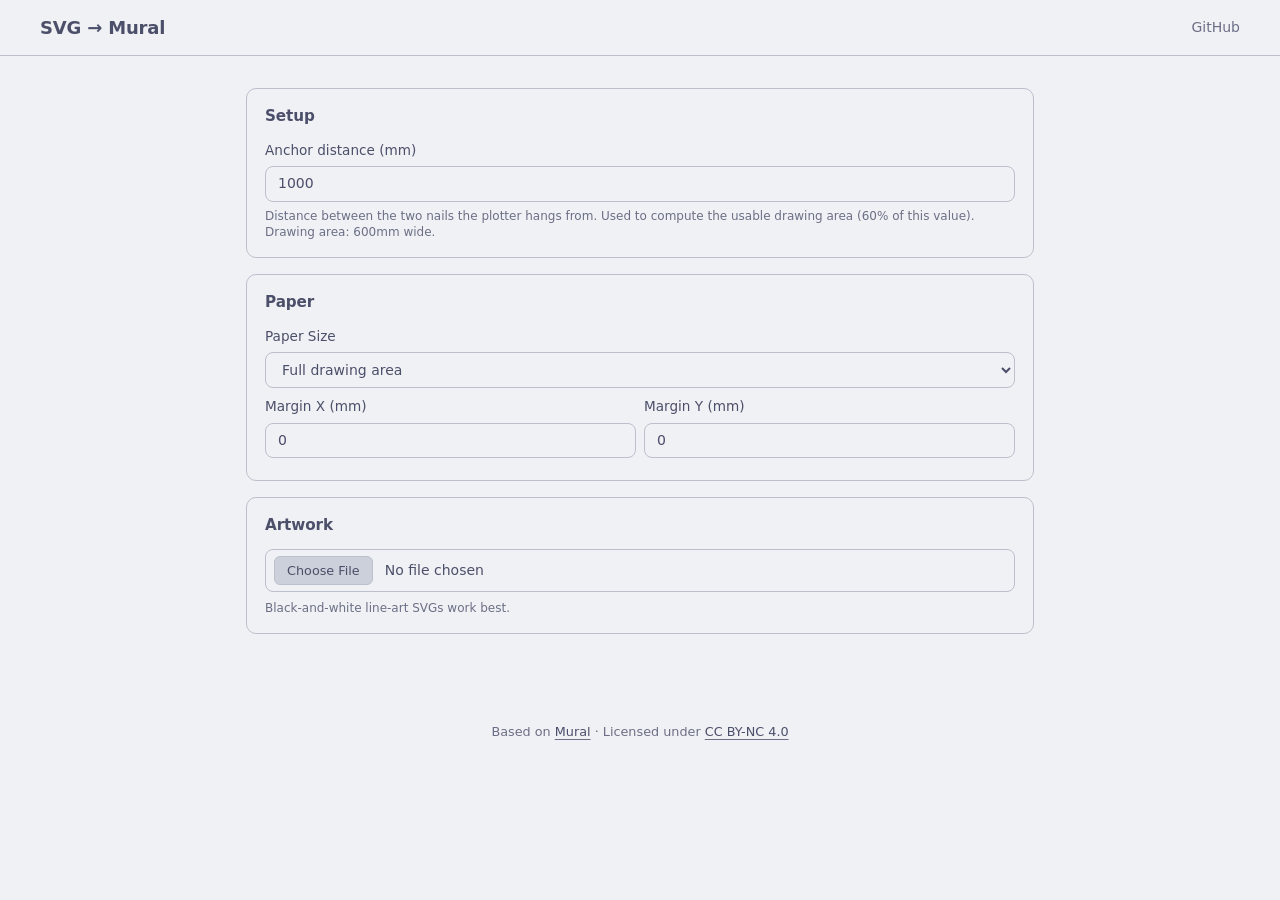
<file: docs/svg-to-mural/index.html>
<!doctype html>
<html lang="en">

<head>
  <meta charset="utf-8">
  <meta name="viewport" content="width=device-width, initial-scale=1">
  <title>SVG &rarr; Mural</title>
  <link href="dpad.css" rel="stylesheet">
  <link href="main.css" rel="stylesheet">
</head>

<body>
  <script src="lib/paper-full.min.js"></script>
  <script src="tool.js" type="module"></script>

  <header class="app-header">
    <div class="app-header-inner">
      <h1 class="app-title">SVG &rarr; Mural</h1>
      <a class="header-link" href="https://github.com/pywkt/mural" target="_blank" rel="noopener">GitHub</a>
    </div>
  </header>

  <div class="app-container">
    <div class="tool-body">

      <section class="form-section">
        <h2 class="form-section-title">Setup</h2>
        <label for="anchorDistance">Anchor distance (mm)</label>
        <input type="number" id="anchorDistance" value="1000" min="100">
        <small class="setting-help">Distance between the two nails the plotter hangs from. Used to compute the usable drawing area (60% of this value). <span id="drawingAreaInfo"></span></small>
      </section>

      <section class="form-section">
        <h2 class="form-section-title">Paper</h2>
        <label for="paperSize">Paper Size</label>
        <select class="mb-2" id="paperSize">
          <option value="full" selected>Full drawing area</option>
          <option value="letter-p">Letter - Portrait (216 &times; 279mm)</option>
          <option value="letter-l">Letter - Landscape (279 &times; 216mm)</option>
          <option value="a4-p">A4 - Portrait (210 &times; 297mm)</option>
          <option value="a4-l">A4 - Landscape (297 &times; 210mm)</option>
          <option value="a3-p">A3 - Portrait (297 &times; 420mm)</option>
          <option value="a3-l">A3 - Landscape (420 &times; 297mm)</option>
          <option value="custom">Custom</option>
        </select>
        <div id="customPaperInputs" style="display:none;" class="row mb-2">
          <div class="col">
            <input type="number" id="customPaperWidth" placeholder="Width (mm)">
          </div>
          <div class="col">
            <input type="number" id="customPaperHeight" placeholder="Height (mm)">
          </div>
        </div>
        <div class="row">
          <div class="col">
            <label for="marginX">Margin X (mm)</label>
            <input type="number" id="marginX" value="0" min="0">
          </div>
          <div class="col">
            <label for="marginY">Margin Y (mm)</label>
            <input type="number" id="marginY" value="0" min="0">
          </div>
        </div>
        <small class="setting-help" id="paperSizeInfo"></small>
      </section>

      <section class="form-section">
        <h2 class="form-section-title">Artwork</h2>
        <input type="file" class="mb-2" id="uploadSvg" accept=".svg">
        <small class="setting-help">Black-and-white line-art SVGs work best.</small>

        <div class="svg-control mb-2" style="display:none;">
          <img id="sourceSvg" class="img-thumbnail mb-2">
          <div class="svg-controls-row">
            <div class="dpad-col">
              <div class="set">
                <nav class="d-pad">
                  <a class="up" href="#"></a>
                  <a class="right" href="#"></a>
                  <a class="down" href="#"></a>
                  <a class="left" href="#"></a>
                </nav>
              </div>
            </div>
            <div class="zoom-col">
              <button type="button" class="btn btn-primary btn-icon" id="zoomIn">
                <svg width="24" height="24" viewBox="0 0 16 16" fill="currentColor"><path d="M6.5 12a5.5 5.5 0 1 0 0-11 5.5 5.5 0 0 0 0 11zM13 6.5a6.5 6.5 0 1 1-13 0 6.5 6.5 0 0 1 13 0z"/><path d="M10.344 11.742c.03.04.062.078.098.115l3.85 3.85a1 1 0 0 0 1.415-1.414l-3.85-3.85a1.007 1.007 0 0 0-.115-.1 6.538 6.538 0 0 1-1.398 1.4z"/><path d="M6.5 3a.5.5 0 0 1 .5.5V6h2.5a.5.5 0 0 1 0 1H7v2.5a.5.5 0 0 1-1 0V7H3.5a.5.5 0 0 1 0-1H6V3.5a.5.5 0 0 1 .5-.5z"/></svg>
              </button>
              <button type="button" class="btn btn-primary btn-icon" id="zoomOut">
                <svg width="24" height="24" viewBox="0 0 16 16" fill="currentColor"><path d="M6.5 12a5.5 5.5 0 1 0 0-11 5.5 5.5 0 0 0 0 11zM13 6.5a6.5 6.5 0 1 1-13 0 6.5 6.5 0 0 1 13 0z"/><path d="M10.344 11.742c.03.04.062.078.098.115l3.85 3.85a1 1 0 0 0 1.415-1.414l-3.85-3.85a1.007 1.007 0 0 0-.115-.1 6.538 6.538 0 0 1-1.398 1.4z"/><path d="M3.5 6a.5.5 0 0 0 0 1h6a.5.5 0 0 0 0-1h-6z"/></svg>
              </button>
              <button type="button" class="btn btn-primary btn-icon" id="resetTransform">
                <svg width="24" height="24" viewBox="0 0 16 16" fill="currentColor"><path fill-rule="evenodd" d="M8 3a5 5 0 1 1-4.546 2.914.5.5 0 0 0-.908-.417A6 6 0 1 0 8 2v1z"/><path d="M8 4.466V.534a.25.25 0 0 0-.41-.192L5.23 2.308a.25.25 0 0 0 0 .384l2.36 1.966A.25.25 0 0 0 8 4.466z"/></svg>
              </button>
            </div>
          </div>
          <small class="text-muted" id="transformText"></small>
        </div>
      </section>

      <section class="form-section" id="rendererSection" style="display:none;">
        <h2 class="form-section-title">Render</h2>
        <div class="row mb-2">
          <div class="col">
            <button class="btn btn-primary" id="pathTracing">Path Tracing</button>
          </div>
          <div class="col">
            <button class="btn btn-primary" id="vectorRasterVector">Vector &rarr; Raster &rarr; Vector</button>
          </div>
        </div>
        <small class="setting-help">Path tracing works for most drawings. VRV preserves stroke width.</small>
      </section>

      <section class="form-section" id="previewSection" style="display:none;">
        <h2 class="form-section-title">Preview</h2>
        <img id="previewSvg" class="img-thumbnail mb-2 svg-preview" style="display:none;">
        <div class="progress mb-2">
          <div class="progress-bar progress-bar-striped progress-bar-animated" id="progressBar" style="width:100%;"></div>
        </div>
        <small class="text-muted svg-preview mb-3" style="display:none;" id="distances"></small>

        <label for="infillPattern">Infill Pattern</label>
        <select class="mb-2" id="infillPattern">
          <option value="none" selected>None</option>
          <option value="horizontal">Horizontal</option>
          <option value="vertical">Vertical</option>
          <option value="diagonal45">Diagonal &#x2197;</option>
          <option value="diagonal135">Diagonal &#x2198;</option>
          <option value="crosshatch">Crosshatch</option>
          <option value="concentric">Concentric</option>
        </select>
        <label for="infillSpacing" class="infillSpacingControl" style="display:none;">Spacing (<span id="infillSpacingValue">10</span>mm)</label>
        <input type="range" class="mb-2 infillSpacingControl" style="display:none;" min="2" max="30" step="1" id="infillSpacing" value="10">
        <label for="turdSize" id="turdSizeLabel">Despeckle</label>
        <input type="range" class="mb-2" min="2" max="200" step="11" id="turdSize" value="2">
        <div class="checkbox-row mb-2">
          <input type="checkbox" id="flattenPathsCheckbox">
          <label for="flattenPathsCheckbox" id="flattenPathsLabel">Flatten paths</label>
        </div>

        <button class="btn btn-lg btn-primary" id="download" disabled>Download .mural file</button>
        <small class="setting-help">When you upload this to the plotter, <strong>uncheck</strong> &ldquo;Center drawing on paper&rdquo; — the coordinates are already centered for the paper size you chose here.</small>
      </section>

    </div>
    <div class="app-footer">
      Based on <a href="https://github.com/nikivanov/mural">Mural</a>
      &middot;
      Licensed under <a href="https://github.com/pywkt/mural/blob/main/LICENSE.md">CC BY-NC 4.0</a>
    </div>
  </div>

</body>

</html>
</file>
<file: docs/svg-to-mural/dpad.css>
.set {
  overflow: hidden;
  text-align: center;
}
.set .d-pad {
  margin-right: 40px;
}
.set .d-pad,
.set .o-pad {
  display: inline-block;
}
.d-pad {
  position: relative;
  width: 200px;
  height: 200px;
  border-radius: 48%;
  overflow: hidden;
}
.d-pad:before {
  content: '';
  position: absolute;
  top: 50%;
  left: 50%;
  border-radius: 5%;
  transform: translate(-50%, -50%);
  width: 66.6%;
  height: 66.6%;
  background: var(--muted);
}
.d-pad:after {
  content: '';
  position: absolute;
  display: none;
  z-index: 2;
  width: 20%;
  height: 20%;
  top: 50%;
  left: 50%;
  background: var(--muted);
  border-radius: 50%;
  transform: translate(-50%, -50%);
  transition: all .25s;
  cursor: pointer;
}
.d-pad:hover:after {
  width: 30%;
  height: 30%;
}
.d-pad a {
  display: block;
  position: absolute;
  -webkit-tap-highlight-color: rgba(255, 255, 255, 0);
  width: 33.3%;
  height: 43%;
  line-height: 40%;
  color: var(--fg);
  background: var(--muted);
  text-align: center;
}
.d-pad a:hover {
  background: var(--secondary-hover);
}
.d-pad a:before {
  content: '';
  position: absolute;
  width: 0;
  height: 0;
  border-radius: 5px;
  border-style: solid;
  transition: all .25s;
}
.d-pad a:after {
  content: '';
  position: absolute;
  width: 102%;
  height: 78%;
  background: var(--bg);
  border-radius: 20%;
}
.d-pad a.left,
.d-pad a.right {
  width: 43%;
  height: 33%;
}
.d-pad a.left:after,
.d-pad a.right:after {
  width: 78%;
  height: 102%;
}
.d-pad a.up {
  top: 0;
  left: 50%;
  transform: translate(-50%, 0);
  border-radius: 17% 17% 50% 50%;
}
.d-pad a.up:after {
  left: 0;
  top: 0;
  transform: translate(-100%, 0);
  border-top-left-radius: 50%;
  pointer-events: none;
}
.d-pad a.up:before {
  top: 40%;
  left: 50%;
  transform: translate(-50%, -50%);
  border-width: 0 13px 19px 13px;
  border-color: transparent transparent var(--muted-fg) transparent;
}
.d-pad a.up:active:before {
  border-bottom-color: var(--fg);
}
.d-pad a.up:hover:before {
  top: 35%;
}
.d-pad a.down {
  bottom: 0;
  left: 50%;
  transform: translate(-50%, 0);
  border-radius: 50% 50% 17% 17%;
}
.d-pad a.down:after {
  right: 0;
  bottom: 0;
  transform: translate(100%, 0);
  border-bottom-right-radius: 50%;
  pointer-events: none;
}
.d-pad a.down:before {
  bottom: 40%;
  left: 50%;
  transform: translate(-50%, 50%);
  border-width: 19px 13px 0px 13px;
  border-color: var(--muted-fg) transparent transparent transparent;
}
.d-pad a.down:active:before {
  border-top-color: var(--fg);
}
.d-pad a.down:hover:before {
  bottom: 35%;
}
.d-pad a.left {
  top: 50%;
  left: 0;
  transform: translate(0, -50%);
  border-radius: 17% 50% 50% 17%;
}
.d-pad a.left:after {
  left: 0;
  bottom: 0;
  transform: translate(0, 100%);
  border-bottom-left-radius: 50%;
  pointer-events: none;
}
.d-pad a.left:before {
  left: 40%;
  top: 50%;
  transform: translate(-50%, -50%);
  border-width: 13px 19px 13px 0;
  border-color: transparent var(--muted-fg) transparent transparent;
}
.d-pad a.left:active:before {
  border-right-color: var(--fg);
}
.d-pad a.left:hover:before {
  left: 35%;
}
.d-pad a.right {
  top: 50%;
  right: 0;
  transform: translate(0, -50%);
  border-radius: 50% 17% 17% 50%;
}
.d-pad a.right:after {
  right: 0;
  top: 0;
  transform: translate(0, -100%);
  border-top-right-radius: 50%;
  pointer-events: none;
}
.d-pad a.right:before {
  right: 40%;
  top: 50%;
  transform: translate(50%, -50%);
  border-width: 13px 0 13px 19px;
  border-color: transparent transparent transparent var(--muted-fg);
}
.d-pad a.right:active:before {
  border-left-color: var(--fg);
}
.d-pad a.right:hover:before {
  right: 35%;
}
.d-pad.up a.up:before {
  border-bottom-color: var(--fg);
}
.d-pad.down a.down:before {
  border-top-color: var(--fg);
}
.d-pad.left a.left:before {
  border-right-color: var(--fg);
}
.d-pad.right a.right:before {
  border-left-color: var(--fg);
}
</file>
<file: docs/svg-to-mural/main.css>
/* Design tokens — Catppuccin Latte (light) / Mocha (dark), mauve primary */
:root {
  --bg: #eff1f5;             /* latte base */
  --fg: #4c4f69;             /* latte text */
  --muted: #e6e9ef;          /* latte mantle */
  --muted-fg: #6c6f85;       /* latte subtext0 */
  --border: #bcc0cc;         /* latte surface1 */
  --input: #bcc0cc;
  --ring: #8839ef;           /* latte mauve */
  --ring-glow: rgba(136, 57, 239, 0.18);
  --card: #eff1f5;
  --primary: #8839ef;        /* latte mauve */
  --primary-fg: #eff1f5;
  --primary-hover: #7215e3;
  --secondary: #ccd0da;      /* latte surface0 */
  --secondary-fg: #4c4f69;
  --secondary-hover: #bcc0cc;
  --accent: #8839ef;
  --warning: #df8e1d;        /* latte yellow */
  --warning-fg: #eff1f5;
  --success: #40a02b;        /* latte green */
  --destructive: #d20f39;    /* latte red */
  --radius: 0.5rem;
  --shadow-sm: 0 1px 2px rgba(76, 79, 105, 0.08);
  --shadow: 0 4px 12px rgba(76, 79, 105, 0.12), 0 2px 4px rgba(76, 79, 105, 0.06);
  color-scheme: light dark;
}

@media (prefers-color-scheme: dark) {
  :root {
    --bg: #1e1e2e;           /* mocha base */
    --fg: #cdd6f4;           /* mocha text */
    --muted: #313244;        /* mocha surface0 */
    --muted-fg: #a6adc8;     /* mocha subtext0 */
    --border: #45475a;       /* mocha surface1 */
    --input: #45475a;
    --ring: #cba6f7;         /* mocha mauve */
    --ring-glow: rgba(203, 166, 247, 0.22);
    --card: #1e1e2e;
    --primary: #cba6f7;      /* mocha mauve */
    --primary-fg: #1e1e2e;
    --primary-hover: #b48cef;
    --secondary: #313244;
    --secondary-fg: #cdd6f4;
    --secondary-hover: #45475a;
    --accent: #cba6f7;
    --warning: #f9e2af;      /* mocha yellow */
    --warning-fg: #1e1e2e;
    --success: #a6e3a1;      /* mocha green */
    --destructive: #f38ba8;  /* mocha red */
    --shadow-sm: 0 1px 2px rgba(0, 0, 0, 0.3);
    --shadow: 0 4px 12px rgba(0, 0, 0, 0.4), 0 2px 4px rgba(0, 0, 0, 0.2);
  }
}

/* Reset & base */
*, *::before, *::after {
  box-sizing: border-box;
}

html, body {
  height: 100%;
  margin: 0;
}

body {
  font-family: -apple-system, BlinkMacSystemFont, "Inter", "Segoe UI", Roboto, system-ui, sans-serif;
  background: var(--bg);
  color: var(--fg);
  text-align: center;
  line-height: 1.5;
  font-feature-settings: "cv11", "ss01";
  -webkit-font-smoothing: antialiased;
}

/* Layout */
.app-container {
  max-width: 380px;
  width: 100%;
  margin: 2rem auto;
  padding: 0 1rem;
}

@media (min-width: 720px) {
  .app-container {
    max-width: 820px;
  }
}

.dashboard {
  display: grid;
  grid-template-columns: 1fr;
  gap: 0.875rem;
  text-align: left;
}

@media (min-width: 720px) {
  .dashboard {
    grid-template-columns: repeat(2, 1fr);
  }
}

/* Card */
.card {
  border: 1px solid var(--border);
  border-radius: calc(var(--radius) + 2px);
  background: var(--card);
  padding: 1rem 1.125rem;
  transition: border-color 0.2s, background-color 0.2s, opacity 0.2s;
  min-width: 0;
}

.card-header {
  display: flex;
  align-items: center;
  justify-content: space-between;
  gap: 0.5rem;
}

.card-header h5 {
  margin: 0;
  font-size: 0.95rem;
  font-weight: 600;
}

.card-status {
  font-size: 0.75rem;
  font-weight: 500;
  color: var(--muted-fg);
  text-transform: uppercase;
  letter-spacing: 0.04em;
}

.card-summary {
  display: none;
  align-items: center;
  justify-content: space-between;
  gap: 0.5rem;
  margin-top: 0.5rem;
  font-size: 0.875rem;
  color: var(--muted-fg);
}

.card-summary .summary-value {
  flex: 1;
  min-width: 0;
  overflow: hidden;
  text-overflow: ellipsis;
  white-space: nowrap;
}

.card-summary .btn {
  width: auto;
  flex-shrink: 0;
}

.card-body {
  display: none;
  margin-top: 0.875rem;
  padding-top: 0.875rem;
  border-top: 1px solid var(--border);
}

/* States */
.card.locked {
  opacity: 0.55;
  background: var(--muted);
}
.card.locked .card-header h5 {
  color: var(--muted-fg);
}
.card.locked::before {
  content: '';
}

.card.active {
  border-color: var(--fg);
  box-shadow: 0 0 0 1px var(--fg);
}
.card.active .card-status::before {
  content: 'In progress';
}
.card.active .card-body {
  display: block;
}

.card.completed .card-status::before {
  content: '✓';
  font-size: 1rem;
  color: var(--success);
}
.card.completed .card-summary {
  display: flex;
}

/* Tool link (offsite artwork generator) */
.tool-link {
  margin-top: 1rem;
  padding: 0.75rem 0.875rem;
  background: var(--muted);
  border: 1px solid var(--border);
  border-radius: var(--radius);
  font-size: 0.8rem;
  color: var(--muted-fg);
  text-align: center;
}
.tool-link a {
  color: var(--fg);
  font-weight: 500;
  margin-left: 0.25rem;
}

/* Typography */
h3 {
  font-weight: 600;
  font-size: 1.5rem;
  letter-spacing: -0.01em;
  margin: 0 0 0.75rem;
  color: var(--fg);
}

h5 {
  font-weight: 600;
  font-size: 1.05rem;
  letter-spacing: -0.005em;
  margin: 0 0 0.5rem;
  color: var(--fg);
}

h6 {
  font-weight: 500;
  font-size: 0.875rem;
  margin: 0 0 0.5rem;
  color: var(--muted-fg);
}

.text-muted {
  color: var(--muted-fg);
}

small {
  font-size: 0.85em;
  color: var(--muted-fg);
}

sub {
  font-size: 0.75em;
  color: var(--muted-fg);
}

hr {
  border: none;
  border-top: 1px solid var(--border);
  margin: 1.25rem 0;
}

a {
  color: var(--fg);
  text-decoration: underline;
  text-decoration-color: var(--muted-fg);
  text-underline-offset: 3px;
}
a:hover {
  text-decoration-color: var(--fg);
}

/* Buttons */
.btn {
  display: inline-flex;
  align-items: center;
  justify-content: center;
  gap: 0.5rem;
  width: 100%;
  padding: 0.5rem 0.875rem;
  font-family: inherit;
  font-size: 0.875rem;
  font-weight: 500;
  text-align: center;
  border: 1px solid transparent;
  border-radius: var(--radius);
  cursor: pointer;
  transition: background-color 0.15s, border-color 0.15s, color 0.15s, box-shadow 0.15s;
  line-height: 1.25;
  user-select: none;
}

.btn:focus-visible {
  outline: 0;
  box-shadow: 0 0 0 2px var(--bg), 0 0 0 4px var(--ring);
}

.btn-lg {
  padding: 0.625rem 1rem;
  font-size: 0.95rem;
}

.btn-sm {
  padding: 0.375rem 0.625rem;
  font-size: 0.8rem;
}

.btn-primary {
  background: var(--primary);
  color: var(--primary-fg);
}
.btn-primary:hover:not(:disabled) {
  background: var(--primary-hover);
}
.btn-primary:disabled {
  background: var(--muted);
  color: var(--muted-fg);
  cursor: not-allowed;
}

.btn-secondary {
  background: var(--secondary);
  color: var(--secondary-fg);
  border-color: var(--border);
}
.btn-secondary:hover:not(:disabled) {
  background: var(--secondary-hover);
}

.btn-warning {
  background: var(--warning);
  color: var(--warning-fg);
}
.btn-warning:hover:not(:disabled) {
  background: hsl(38 92% 45%);
}

.btn-icon {
  width: auto;
  padding: 0.5rem;
}

.btn-group {
  display: inline-flex;
  gap: 0.375rem;
}

/* Form controls */
input[type="number"],
input[type="text"],
select {
  display: block;
  width: 100%;
  padding: 0.5rem 0.75rem;
  font-family: inherit;
  font-size: 0.875rem;
  border: 1px solid var(--input);
  border-radius: var(--radius);
  background: var(--bg);
  color: var(--fg);
  line-height: 1.25;
  transition: border-color 0.15s, box-shadow 0.15s;
}

input[type="number"]:focus,
input[type="text"]:focus,
select:focus {
  border-color: var(--ring);
  outline: 0;
  box-shadow: 0 0 0 3px var(--ring-glow);
}

input[type="file"] {
  display: block;
  width: 100%;
  padding: 0.375rem 0.5rem;
  font-family: inherit;
  font-size: 0.875rem;
  border: 1px solid var(--input);
  border-radius: var(--radius);
  background: var(--bg);
  color: var(--fg);
}

input[type="file"]::file-selector-button {
  margin-right: 0.75rem;
  padding: 0.375rem 0.75rem;
  border: 1px solid var(--border);
  border-radius: calc(var(--radius) - 2px);
  background: var(--secondary);
  color: var(--secondary-fg);
  font-family: inherit;
  font-size: 0.8rem;
  font-weight: 500;
  cursor: pointer;
}

input[type="range"] {
  display: block;
  width: 100%;
  accent-color: var(--primary);
}

label {
  display: block;
  font-size: 0.85rem;
  font-weight: 500;
  margin-bottom: 0.375rem;
  text-align: left;
  color: var(--fg);
}

/* Checkboxes */
.checkbox-row {
  display: flex;
  align-items: center;
  gap: 0.5rem;
  text-align: left;
  font-size: 0.875rem;
}

.checkbox-row input[type="checkbox"] {
  width: 1rem;
  height: 1rem;
  accent-color: var(--primary);
  flex-shrink: 0;
}

/* Toggle switches */
.toggle-switch {
  display: flex;
  align-items: center;
  gap: 0.75rem;
  text-align: left;
  font-size: 0.875rem;
}

.toggle-switch input[type="checkbox"] {
  appearance: none;
  -webkit-appearance: none;
  width: 2.5rem;
  height: 1.375rem;
  background: var(--muted);
  border-radius: 1rem;
  position: relative;
  cursor: pointer;
  transition: background-color 0.2s;
  flex-shrink: 0;
  border: 1px solid var(--border);
}

.toggle-switch input[type="checkbox"]::after {
  content: '';
  position: absolute;
  top: 1px;
  left: 1px;
  width: calc(1.375rem - 4px);
  height: calc(1.375rem - 4px);
  background: var(--bg);
  border-radius: 50%;
  transition: transform 0.2s;
  box-shadow: var(--shadow-sm);
}

.toggle-switch input[type="checkbox"]:checked {
  background: var(--primary);
  border-color: var(--primary);
}

.toggle-switch input[type="checkbox"]:checked::after {
  transform: translateX(1.125rem);
  background: var(--primary-fg);
}

/* Progress bars */
.progress {
  width: 100%;
  height: 0.5rem;
  background: var(--muted);
  border-radius: 9999px;
  overflow: hidden;
}

.progress-bar {
  height: 100%;
  background: var(--primary);
  display: flex;
  align-items: center;
  justify-content: center;
  font-size: 0.7rem;
  color: var(--primary-fg);
  transition: width 0.3s;
  white-space: nowrap;
}

.progress-bar.bg-success {
  background: var(--success);
}

.progress-bar.progress-bar-striped {
  background-image: linear-gradient(
    45deg,
    hsl(0 0% 100% / 0.15) 25%,
    transparent 25%,
    transparent 50%,
    hsl(0 0% 100% / 0.15) 50%,
    hsl(0 0% 100% / 0.15) 75%,
    transparent 75%,
    transparent
  );
  background-size: 1rem 1rem;
}

.progress-bar.progress-bar-animated {
  animation: progress-bar-stripes 1s linear infinite;
}

@keyframes progress-bar-stripes {
  0% { background-position: 1rem 0; }
  100% { background-position: 0 0; }
}

/* Spinner */
.spinner {
  display: inline-block;
  width: 1.5rem;
  height: 1.5rem;
  border: 2px solid var(--border);
  border-top-color: var(--fg);
  border-radius: 50%;
  animation: spin 0.75s linear infinite;
}

@keyframes spin {
  to { transform: rotate(360deg); }
}

/* Alert */
.alert {
  padding: 0.75rem 1rem;
  border-radius: var(--radius);
  text-align: left;
  font-size: 0.85rem;
  border: 1px solid var(--border);
  background: var(--muted);
  color: var(--fg);
}

.alert-warning {
  background: #fef6dd;
  border-color: #f2d88a;
  color: #a06412;
}

@media (prefers-color-scheme: dark) {
  .alert-warning {
    background: #302a1f;
    border-color: #574a2a;
    color: #f9e2af;
  }
}

/* Row / grid helpers */
.row {
  display: flex;
  gap: 0.5rem;
}

.row > .col {
  flex: 1;
}

/* Modal */
.modal-backdrop {
  display: none;
  position: fixed;
  inset: 0;
  background: hsl(240 10% 4% / 0.5);
  backdrop-filter: blur(2px);
  z-index: 1000;
}

.modal {
  display: none;
  position: fixed;
  inset: 0;
  z-index: 1001;
  align-items: flex-start;
  justify-content: center;
  padding: 2rem 1rem;
  overflow-y: auto;
}

.modal.open {
  display: flex;
}

.modal.open ~ .modal-backdrop {
  display: block;
}

.modal-content {
  background: var(--card);
  border: 1px solid var(--border);
  border-radius: calc(var(--radius) + 2px);
  width: 100%;
  max-width: 420px;
  box-shadow: var(--shadow);
}

@media (min-width: 720px) {
  #toolsModal .modal-content {
    max-width: 600px;
  }
}

/* Settings sections (inside tools modal) */
.settings-section {
  margin-bottom: 1.5rem;
}
.settings-section:last-child {
  margin-bottom: 0;
}
.settings-section-title {
  font-size: 0.7rem;
  text-transform: uppercase;
  letter-spacing: 0.06em;
  font-weight: 600;
  color: var(--muted-fg);
  margin: 0 0 0.75rem;
  padding-bottom: 0.375rem;
  border-bottom: 1px solid var(--border);
}
.settings-grid-2 {
  display: grid;
  grid-template-columns: 1fr 1fr;
  gap: 0.75rem;
  margin-bottom: 0.75rem;
}
.settings-grid-2 .btn {
  width: 100%;
}
.setting-help {
  display: block;
  margin-top: 0.375rem;
  font-size: 0.75rem;
  line-height: 1.4;
  color: var(--muted-fg);
}

.header-actions {
  display: flex;
  align-items: center;
  gap: 0.5rem;
}

.modal-header {
  display: flex;
  justify-content: space-between;
  align-items: center;
  padding: 1rem 1.25rem;
  border-bottom: 1px solid var(--border);
}

.modal-header h5 {
  margin: 0;
}

.modal-body {
  padding: 1.25rem;
  text-align: left;
}

.modal-footer {
  padding: 0.75rem 1.25rem;
  border-top: 1px solid var(--border);
  text-align: right;
}

.modal-footer .btn {
  width: auto;
}

.btn-close {
  background: none;
  border: none;
  font-size: 1.25rem;
  cursor: pointer;
  color: var(--muted-fg);
  padding: 0;
  line-height: 1;
  transition: color 0.15s;
}
.btn-close:hover {
  color: var(--fg);
}

/* SVG controls layout */
/* App header */
.app-header {
  width: 100%;
  padding: 0.875rem 1rem;
  border-bottom: 1px solid var(--border);
  background: var(--bg);
}

.app-header-inner {
  display: flex;
  align-items: center;
  justify-content: space-between;
  gap: 1rem;
  max-width: 1200px;
  margin: 0 auto;
}

.app-title {
  margin: 0;
  font-size: 1.125rem;
  font-weight: 600;
  letter-spacing: -0.01em;
  color: var(--fg);
}

/* Tools gear button */
.tools-btn {
  background: none;
  border: none;
  cursor: pointer;
  color: var(--muted-fg);
  padding: 0.25rem;
  border-radius: var(--radius);
  transition: color 0.15s, background-color 0.15s;
  flex-shrink: 0;
}
.tools-btn:hover {
  color: var(--fg);
  background: var(--muted);
}
.tools-btn svg {
  width: 1.25rem;
  height: 1.25rem;
  display: block;
}

/* Icon buttons */
.icon-btn svg {
  width: 1.125rem;
  height: 1.125rem;
  vertical-align: middle;
}

/* Input with reset button */
.input-with-reset {
  display: flex;
  align-items: center;
  gap: 0.5rem;
}
.input-with-reset .btn {
  width: auto;
  white-space: nowrap;
}

/* Speed control */
.speed-control {
  display: flex;
  align-items: center;
  gap: 0.5rem;
}
.speed-control input[type="range"] {
  flex: 1;
}
.speed-control .btn {
  width: auto;
  white-space: nowrap;
}

/* Debug panel */
.debug-panel {
  background: var(--muted);
  border: 1px solid var(--border);
  border-radius: var(--radius);
  padding: 0.75rem 1rem;
  font-size: 0.8rem;
  font-family: ui-monospace, SFMono-Regular, Menlo, Monaco, Consolas, monospace;
  line-height: 1.6;
  text-align: left;
}

/* Spacing utilities */
.mb-1 { margin-bottom: 0.25rem; }
.mb-2 { margin-bottom: 0.5rem; }
.mb-3 { margin-bottom: 1rem; }
.mb-5 { margin-bottom: 2.5rem; }
.mt-3 { margin-top: 1rem; }
.mt-5 { margin-top: 2.5rem; }

/* Footer */
.app-footer {
  margin-top: 2.5rem;
  color: var(--muted-fg);
  font-size: 0.8rem;
}

/* Tool-specific */
.img-thumbnail {
  border: 1px solid var(--border);
  border-radius: var(--radius);
  padding: 0.25rem;
  max-width: 100%;
  width: 100%;
  background: #ffffff;
}

.tool-body {
  text-align: left;
  display: flex;
  flex-direction: column;
  gap: 1rem;
  padding-bottom: 3rem;
}

.form-section {
  border: 1px solid var(--border);
  border-radius: calc(var(--radius) + 2px);
  background: var(--card);
  padding: 1rem 1.125rem;
}

.form-section-title {
  margin: 0 0 0.75rem;
  font-size: 0.95rem;
  font-weight: 600;
  letter-spacing: -0.005em;
  color: var(--fg);
}

.header-link {
  color: var(--muted-fg);
  font-size: 0.875rem;
  font-weight: 500;
  text-decoration: none;
}
.header-link:hover {
  color: var(--fg);
}
</file>
